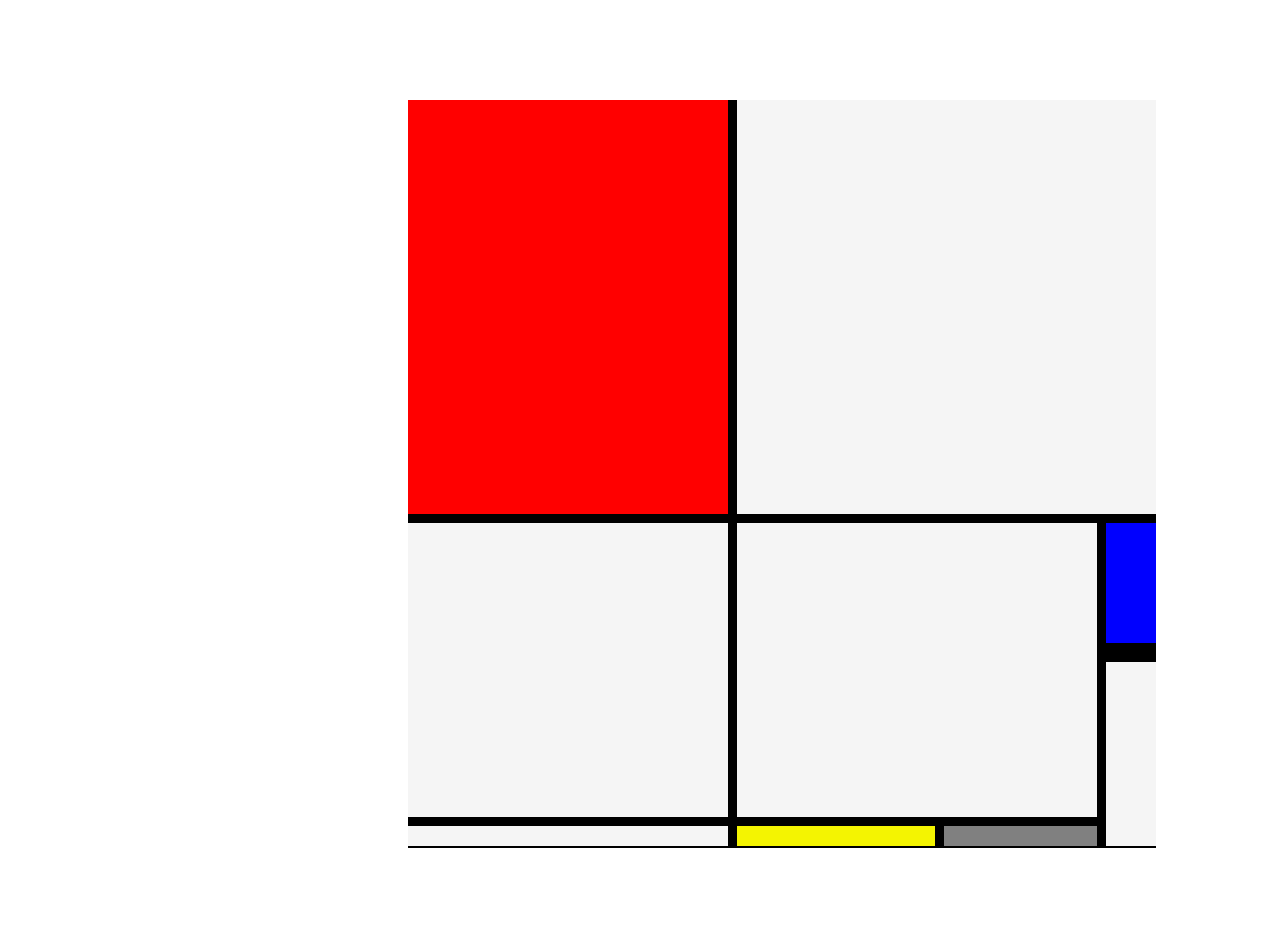
<file: index.html>
<!DOCTYPE html>
<html lang="en">
<head>
    <meta charset="UTF-8">
    <meta name="viewport" content="width=device-width, initial-scale=1.0">
    <link rel="stylesheet" href="styles1.css">
    <title>Mondrian Painting 1</title>
</head>
<body>
    <div class="container">
        <div class="red"></div>
        <div class="white1"></div>
        <div class="white2"></div>
        <div class="white3"></div>
        <div class="blue"></div>
        <div class="white4"></div>
        <div class="white5"></div>
        <div class="yellow"></div>
        <div class="grey"></div>
        
    </div>
</body>
</html>
</file>
<file: styles1.css>
.container{
    background-color: black;
    display: grid;
    height: 748px;
    width: 748px;
    margin: 100px 400px 100px 400px;
    grid-template-rows:414px 130px 155px 20px; 
    grid-template-columns: 320px 198px 153px 50px;
    gap: 9px;

}
.body{
    display: flex;
    margin: 0;
    padding: 0;
    justify-content: center;
    align-items: center;
    height: 100vh;
    

}
.red{
    background: red;
}
.white1{
    background-color: whitesmoke;
    grid-column: span 3;

}
.white2{
    background-color: whitesmoke;
    grid-row:span 2 ;

}
.white3{
    background-color: whitesmoke;
    grid-area: 2 / 2 /4 /4 ;


}
.blue{
    background: blue;
    border-bottom: 10px solid black;

}
.white4{
    background-color: whitesmoke;
    grid-row: span 2;

}
.yellow{
    background-color: rgb(244, 244, 1);
}
.grey{
    background: grey;
}
.white5{
    background: whitesmoke;
}
</file>
